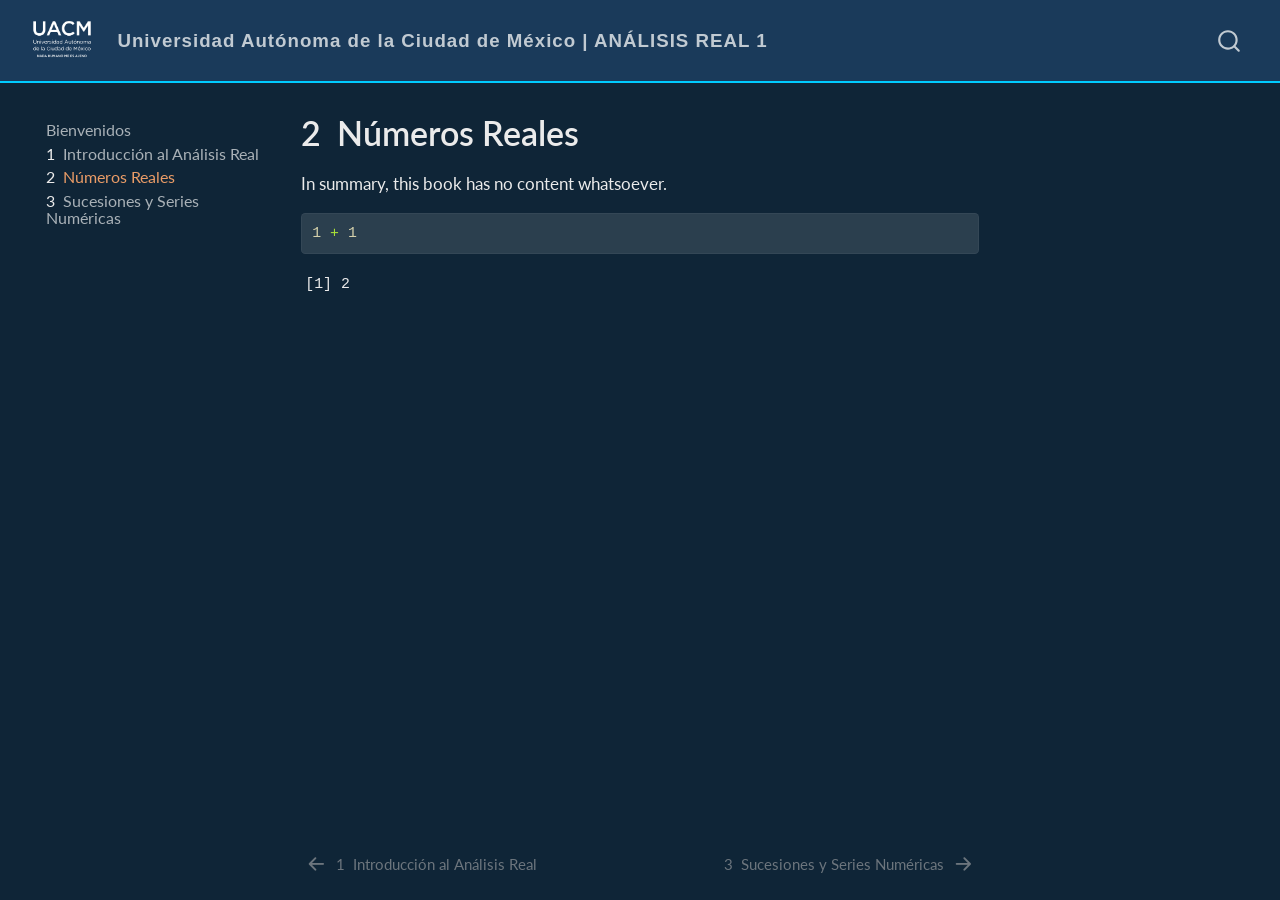
<file: _book/summary.html>
<!DOCTYPE html>
<html xmlns="http://www.w3.org/1999/xhtml" lang="en" xml:lang="en"><head>

<meta charset="utf-8">
<meta name="generator" content="quarto-1.9.37">

<meta name="viewport" content="width=device-width, initial-scale=1.0, user-scalable=yes">


<title>2&nbsp; Números Reales – Análisis Real 1</title>
<style>
/* Default styles provided by pandoc.
** See https://pandoc.org/MANUAL.html#variables-for-html for config info.
*/
code{white-space: pre-wrap;}
span.smallcaps{font-variant: small-caps;}
div.columns{display: flex; gap: min(4vw, 1.5em);}
div.column{flex: auto; overflow-x: auto;}
div.hanging-indent{margin-left: 1.5em; text-indent: -1.5em;}
ul.task-list{list-style: none;}
ul.task-list li input[type="checkbox"] {
  width: 0.8em;
  margin: 0 0.8em 0.2em -1em; /* quarto-specific, see https://github.com/quarto-dev/quarto-cli/issues/4556 */ 
  vertical-align: middle;
}
/* CSS for syntax highlighting */
html { -webkit-text-size-adjust: 100%; }
pre > code.sourceCode { white-space: pre; position: relative; }
pre > code.sourceCode > span { display: inline-block; line-height: 1.25; }
pre > code.sourceCode > span:empty { height: 1.2em; }
.sourceCode { overflow: visible; }
code.sourceCode > span { color: inherit; text-decoration: inherit; }
div.sourceCode { margin: 1em 0; }
pre.sourceCode { margin: 0; }
@media screen {
div.sourceCode { overflow: auto; }
}
@media print {
pre > code.sourceCode { white-space: pre-wrap; }
pre > code.sourceCode > span { text-indent: -5em; padding-left: 5em; }
}
pre.numberSource code
  { counter-reset: source-line 0; }
pre.numberSource code > span
  { position: relative; left: -4em; counter-increment: source-line; }
pre.numberSource code > span > a:first-child::before
  { content: counter(source-line);
    position: relative; left: -1em; text-align: right; vertical-align: baseline;
    border: none; display: inline-block;
    -webkit-touch-callout: none; -webkit-user-select: none;
    -khtml-user-select: none; -moz-user-select: none;
    -ms-user-select: none; user-select: none;
    padding: 0 4px; width: 4em;
  }
pre.numberSource { margin-left: 3em;  padding-left: 4px; }
div.sourceCode
  {   }
@media screen {
pre > code.sourceCode > span > a:first-child::before { text-decoration: underline; }
}
</style>


<script src="site_libs/quarto-nav/quarto-nav.js"></script>
<script src="site_libs/quarto-nav/headroom.min.js"></script>
<script src="site_libs/clipboard/clipboard.min.js"></script>
<script src="site_libs/quarto-search/autocomplete.umd.js"></script>
<script src="site_libs/quarto-search/fuse.min.js"></script>
<script src="site_libs/quarto-search/quarto-search.js"></script>
<meta name="quarto:offset" content="./">
<link href="./sucesiones.html" rel="next">
<link href="./intro.html" rel="prev">
<script src="site_libs/quarto-html/quarto.js" type="module"></script>
<script src="site_libs/quarto-html/tabsets/tabsets.js" type="module"></script>
<script src="site_libs/quarto-html/popper.min.js"></script>
<script src="site_libs/quarto-html/tippy.umd.min.js"></script>
<script src="site_libs/quarto-html/anchor.min.js"></script>
<link href="site_libs/quarto-html/tippy.css" rel="stylesheet">
<link href="site_libs/quarto-html/quarto-syntax-highlighting-dark-d0ae9245876894da5ac7e18953ecc5cc.css" rel="stylesheet" id="quarto-text-highlighting-styles">
<script src="site_libs/bootstrap/bootstrap.min.js"></script>
<link href="site_libs/bootstrap/bootstrap-icons.css" rel="stylesheet">
<link href="site_libs/bootstrap/bootstrap-68c05cdf51d28862f4bd54c3a7da3d1f.min.css" rel="stylesheet" append-hash="true" id="quarto-bootstrap" data-mode="dark">
<script id="quarto-search-options" type="application/json">{
  "location": "navbar",
  "copy-button": false,
  "collapse-after": 3,
  "panel-placement": "end",
  "type": "overlay",
  "limit": 50,
  "keyboard-shortcut": [
    "f",
    "/",
    "s"
  ],
  "show-item-context": false,
  "language": {
    "search-no-results-text": "No results",
    "search-matching-documents-text": "matching documents",
    "search-copy-link-title": "Copy link to search",
    "search-hide-matches-text": "Hide additional matches",
    "search-more-match-text": "more match in this document",
    "search-more-matches-text": "more matches in this document",
    "search-clear-button-title": "Clear",
    "search-text-placeholder": "",
    "search-detached-cancel-button-title": "Cancel",
    "search-submit-button-title": "Submit",
    "search-label": "Search"
  }
}</script>


<link rel="stylesheet" href="custom.css">
</head>

<body class="nav-sidebar floating nav-fixed quarto-light">

<div id="quarto-search-results"></div>
  <header id="quarto-header" class="headroom fixed-top">
    <nav class="navbar navbar-expand-lg " data-bs-theme="dark">
      <div class="navbar-container container-fluid">
      <div class="navbar-brand-container mx-auto">
    <a href="./index.html" class="navbar-brand navbar-brand-logo">
    <img src="./UACM.png" alt="" class="navbar-logo light-content">
    <img src="./UACM.png" alt="" class="navbar-logo dark-content">
    </a>
    <a class="navbar-brand" href="./index.html">
    <span class="navbar-title">Universidad Autónoma de la Ciudad de México | ANÁLISIS REAL 1</span>
    </a>
  </div>
        <div class="quarto-navbar-tools tools-end">
</div>
          <div id="quarto-search" class="" title="Search"></div>
      </div> <!-- /container-fluid -->
    </nav>
  <nav class="quarto-secondary-nav">
    <div class="container-fluid d-flex">
      <button type="button" class="quarto-btn-toggle btn" data-bs-toggle="collapse" role="button" data-bs-target=".quarto-sidebar-collapse-item" aria-controls="quarto-sidebar" aria-expanded="false" aria-label="Toggle sidebar navigation" onclick="if (window.quartoToggleHeadroom) { window.quartoToggleHeadroom(); }">
        <i class="bi bi-layout-text-sidebar-reverse"></i>
      </button>
        <nav class="quarto-page-breadcrumbs" aria-label="breadcrumb"><ol class="breadcrumb"><li class="breadcrumb-item"><a href="./summary.html"><span class="chapter-number">2</span>&nbsp; <span class="chapter-title">Números Reales</span></a></li></ol></nav>
        <a class="flex-grow-1" role="navigation" data-bs-toggle="collapse" data-bs-target=".quarto-sidebar-collapse-item" aria-controls="quarto-sidebar" aria-expanded="false" aria-label="Toggle sidebar navigation" onclick="if (window.quartoToggleHeadroom) { window.quartoToggleHeadroom(); }">      
        </a>
    </div>
  </nav>
</header>
<!-- content -->
<div id="quarto-content" class="quarto-container page-columns page-rows-contents page-layout-article page-navbar">
<!-- sidebar -->
  <nav id="quarto-sidebar" class="sidebar collapse collapse-horizontal quarto-sidebar-collapse-item sidebar-navigation floating overflow-auto">
    <div class="sidebar-menu-container"> 
    <ul class="list-unstyled mt-1">
        <li class="sidebar-item">
  <div class="sidebar-item-container"> 
  <a href="./index.html" class="sidebar-item-text sidebar-link">
 <span class="menu-text">Bienvenidos</span></a>
  </div>
</li>
        <li class="sidebar-item">
  <div class="sidebar-item-container"> 
  <a href="./intro.html" class="sidebar-item-text sidebar-link">
 <span class="menu-text"><span class="chapter-number">1</span>&nbsp; <span class="chapter-title">Introducción al Análisis Real</span></span></a>
  </div>
</li>
        <li class="sidebar-item">
  <div class="sidebar-item-container"> 
  <a href="./summary.html" class="sidebar-item-text sidebar-link active">
 <span class="menu-text"><span class="chapter-number">2</span>&nbsp; <span class="chapter-title">Números Reales</span></span></a>
  </div>
</li>
        <li class="sidebar-item">
  <div class="sidebar-item-container"> 
  <a href="./sucesiones.html" class="sidebar-item-text sidebar-link">
 <span class="menu-text"><span class="chapter-number">3</span>&nbsp; <span class="chapter-title">Sucesiones y Series Numéricas</span></span></a>
  </div>
</li>
    </ul>
    </div>
</nav>
<div id="quarto-sidebar-glass" class="quarto-sidebar-collapse-item" data-bs-toggle="collapse" data-bs-target=".quarto-sidebar-collapse-item"></div>
<!-- margin-sidebar -->
    <div id="quarto-margin-sidebar" class="sidebar margin-sidebar zindex-bottom">
        
    </div>
<!-- main -->
<main class="content" id="quarto-document-content">

<header id="title-block-header" class="quarto-title-block default">
<div class="quarto-title">
<h1 class="title"><span class="chapter-number">2</span>&nbsp; <span class="chapter-title">Números Reales</span></h1>
</div>



<div class="quarto-title-meta">

    
  
    
  </div>
  


</header>


<p>In summary, this book has no content whatsoever.</p>
<div class="cell">
<div class="code-copy-outer-scaffold"><div class="sourceCode cell-code" id="cb1"><pre class="sourceCode r code-with-copy"><code class="sourceCode r"><span id="cb1-1"><a href="#cb1-1" aria-hidden="true" tabindex="-1"></a><span class="dv">1</span> <span class="sc">+</span> <span class="dv">1</span></span></code></pre></div><button title="Copy to Clipboard" class="code-copy-button"><i class="bi"></i></button></div>
<div class="cell-output cell-output-stdout">
<pre><code>[1] 2</code></pre>
</div>
</div>



</main> <!-- /main -->
<script id="quarto-html-after-body" type="application/javascript">
  window.document.addEventListener("DOMContentLoaded", function (event) {
    const icon = "";
    const anchorJS = new window.AnchorJS();
    anchorJS.options = {
      placement: 'right',
      icon: icon
    };
    anchorJS.add('.anchored');
    const isCodeAnnotation = (el) => {
      for (const clz of el.classList) {
        if (clz.startsWith('code-annotation-')) {                     
          return true;
        }
      }
      return false;
    }
    const onCopySuccess = function(e) {
      // button target
      const button = e.trigger;
      // don't keep focus
      button.blur();
      // flash "checked"
      button.classList.add('code-copy-button-checked');
      var currentTitle = button.getAttribute("title");
      button.setAttribute("title", "Copied!");
      let tooltip;
      if (window.bootstrap) {
        button.setAttribute("data-bs-toggle", "tooltip");
        button.setAttribute("data-bs-placement", "left");
        button.setAttribute("data-bs-title", "Copied!");
        tooltip = new bootstrap.Tooltip(button, 
          { trigger: "manual", 
            customClass: "code-copy-button-tooltip",
            offset: [0, -8]});
        tooltip.show();    
      }
      setTimeout(function() {
        if (tooltip) {
          tooltip.hide();
          button.removeAttribute("data-bs-title");
          button.removeAttribute("data-bs-toggle");
          button.removeAttribute("data-bs-placement");
        }
        button.setAttribute("title", currentTitle);
        button.classList.remove('code-copy-button-checked');
      }, 1000);
      // clear code selection
      e.clearSelection();
    }
    const getTextToCopy = function(trigger) {
      const outerScaffold = trigger.parentElement.cloneNode(true);
      const codeEl = outerScaffold.querySelector('code');
      for (const childEl of codeEl.children) {
        if (isCodeAnnotation(childEl)) {
          childEl.remove();
        }
      }
      return codeEl.innerText;
    }
    const clipboard = new window.ClipboardJS('.code-copy-button:not([data-in-quarto-modal])', {
      text: getTextToCopy
    });
    clipboard.on('success', onCopySuccess);
    if (window.document.getElementById('quarto-embedded-source-code-modal')) {
      const clipboardModal = new window.ClipboardJS('.code-copy-button[data-in-quarto-modal]', {
        text: getTextToCopy,
        container: window.document.getElementById('quarto-embedded-source-code-modal')
      });
      clipboardModal.on('success', onCopySuccess);
    }
      var localhostRegex = new RegExp(/^(?:http|https):\/\/localhost\:?[0-9]*\//);
      var mailtoRegex = new RegExp(/^mailto:/);
        var filterRegex = new RegExp('/' + window.location.host + '/');
      var isInternal = (href) => {
          return filterRegex.test(href) || localhostRegex.test(href) || mailtoRegex.test(href);
      }
      // Inspect non-navigation links and adorn them if external
     var links = window.document.querySelectorAll('a[href]:not(.nav-link):not(.navbar-brand):not(.toc-action):not(.sidebar-link):not(.sidebar-item-toggle):not(.pagination-link):not(.no-external):not([aria-hidden]):not(.dropdown-item):not(.quarto-navigation-tool):not(.about-link)');
      for (var i=0; i<links.length; i++) {
        const link = links[i];
        if (!isInternal(link.href)) {
          // undo the damage that might have been done by quarto-nav.js in the case of
          // links that we want to consider external
          if (link.dataset.originalHref !== undefined) {
            link.href = link.dataset.originalHref;
          }
        }
      }
    function tippyHover(el, contentFn, onTriggerFn, onUntriggerFn) {
      const config = {
        allowHTML: true,
        maxWidth: 500,
        delay: 100,
        arrow: false,
        appendTo: function(el) {
            return el.parentElement;
        },
        interactive: true,
        interactiveBorder: 10,
        theme: 'quarto',
        placement: 'bottom-start',
      };
      if (contentFn) {
        config.content = contentFn;
      }
      if (onTriggerFn) {
        config.onTrigger = onTriggerFn;
      }
      if (onUntriggerFn) {
        config.onUntrigger = onUntriggerFn;
      }
      window.tippy(el, config); 
    }
    const noterefs = window.document.querySelectorAll('a[role="doc-noteref"]');
    for (var i=0; i<noterefs.length; i++) {
      const ref = noterefs[i];
      tippyHover(ref, function() {
        // use id or data attribute instead here
        let href = ref.getAttribute('data-footnote-href') || ref.getAttribute('href');
        try { href = new URL(href).hash; } catch {}
        const id = href.replace(/^#\/?/, "");
        const note = window.document.getElementById(id);
        if (note) {
          return note.innerHTML;
        } else {
          return "";
        }
      });
    }
    const xrefs = window.document.querySelectorAll('a.quarto-xref');
    const processXRef = (id, note) => {
      // Strip column container classes
      const stripColumnClz = (el) => {
        el.classList.remove("page-full", "page-columns");
        if (el.children) {
          for (const child of el.children) {
            stripColumnClz(child);
          }
        }
      }
      stripColumnClz(note)
      if (id === null || id.startsWith('sec-')) {
        // Special case sections, only their first couple elements
        const container = document.createElement("div");
        if (note.children && note.children.length > 2) {
          container.appendChild(note.children[0].cloneNode(true));
          for (let i = 1; i < note.children.length; i++) {
            const child = note.children[i];
            if (child.tagName === "P" && child.innerText === "") {
              continue;
            } else {
              container.appendChild(child.cloneNode(true));
              break;
            }
          }
          if (window.Quarto?.typesetMath) {
            window.Quarto.typesetMath(container);
          }
          return container.innerHTML
        } else {
          if (window.Quarto?.typesetMath) {
            window.Quarto.typesetMath(note);
          }
          return note.innerHTML;
        }
      } else {
        // Remove any anchor links if they are present
        const anchorLink = note.querySelector('a.anchorjs-link');
        if (anchorLink) {
          anchorLink.remove();
        }
        if (window.Quarto?.typesetMath) {
          window.Quarto.typesetMath(note);
        }
        if (note.classList.contains("callout")) {
          return note.outerHTML;
        } else {
          return note.innerHTML;
        }
      }
    }
    for (var i=0; i<xrefs.length; i++) {
      const xref = xrefs[i];
      tippyHover(xref, undefined, function(instance) {
        instance.disable();
        let url = xref.getAttribute('href');
        let hash = undefined; 
        if (url.startsWith('#')) {
          hash = url;
        } else {
          try { hash = new URL(url).hash; } catch {}
        }
        if (hash) {
          const id = hash.replace(/^#\/?/, "");
          const note = window.document.getElementById(id);
          if (note !== null) {
            try {
              const html = processXRef(id, note.cloneNode(true));
              instance.setContent(html);
            } finally {
              instance.enable();
              instance.show();
            }
          } else {
            // See if we can fetch this
            fetch(url.split('#')[0])
            .then(res => res.text())
            .then(html => {
              const parser = new DOMParser();
              const htmlDoc = parser.parseFromString(html, "text/html");
              const note = htmlDoc.getElementById(id);
              if (note !== null) {
                const html = processXRef(id, note);
                instance.setContent(html);
              } 
            }).finally(() => {
              instance.enable();
              instance.show();
            });
          }
        } else {
          // See if we can fetch a full url (with no hash to target)
          // This is a special case and we should probably do some content thinning / targeting
          fetch(url)
          .then(res => res.text())
          .then(html => {
            const parser = new DOMParser();
            const htmlDoc = parser.parseFromString(html, "text/html");
            const note = htmlDoc.querySelector('main.content');
            if (note !== null) {
              // This should only happen for chapter cross references
              // (since there is no id in the URL)
              // remove the first header
              if (note.children.length > 0 && note.children[0].tagName === "HEADER") {
                note.children[0].remove();
              }
              const html = processXRef(null, note);
              instance.setContent(html);
            } 
          }).finally(() => {
            instance.enable();
            instance.show();
          });
        }
      }, function(instance) {
      });
    }
        let selectedAnnoteEl;
        const selectorForAnnotation = ( cell, annotation) => {
          let cellAttr = 'data-code-cell="' + cell + '"';
          let lineAttr = 'data-code-annotation="' +  annotation + '"';
          const selector = 'span[' + cellAttr + '][' + lineAttr + ']';
          return selector;
        }
        const selectCodeLines = (annoteEl) => {
          const doc = window.document;
          const targetCell = annoteEl.getAttribute("data-target-cell");
          const targetAnnotation = annoteEl.getAttribute("data-target-annotation");
          const annoteSpan = window.document.querySelector(selectorForAnnotation(targetCell, targetAnnotation));
          const lines = annoteSpan.getAttribute("data-code-lines").split(",");
          const lineIds = lines.map((line) => {
            return targetCell + "-" + line;
          })
          let top = null;
          let height = null;
          let parent = null;
          if (lineIds.length > 0) {
              //compute the position of the single el (top and bottom and make a div)
              const el = window.document.getElementById(lineIds[0]);
              top = el.offsetTop;
              height = el.offsetHeight;
              parent = el.parentElement.parentElement;
            if (lineIds.length > 1) {
              const lastEl = window.document.getElementById(lineIds[lineIds.length - 1]);
              const bottom = lastEl.offsetTop + lastEl.offsetHeight;
              height = bottom - top;
            }
            if (top !== null && height !== null && parent !== null) {
              // cook up a div (if necessary) and position it 
              let div = window.document.getElementById("code-annotation-line-highlight");
              if (div === null) {
                div = window.document.createElement("div");
                div.setAttribute("id", "code-annotation-line-highlight");
                div.style.position = 'absolute';
                parent.appendChild(div);
              }
              div.style.top = top - 2 + "px";
              div.style.height = height + 4 + "px";
              div.style.left = 0;
              let gutterDiv = window.document.getElementById("code-annotation-line-highlight-gutter");
              if (gutterDiv === null) {
                gutterDiv = window.document.createElement("div");
                gutterDiv.setAttribute("id", "code-annotation-line-highlight-gutter");
                gutterDiv.style.position = 'absolute';
                const codeCell = window.document.getElementById(targetCell);
                const gutter = codeCell.querySelector('.code-annotation-gutter');
                gutter.appendChild(gutterDiv);
              }
              gutterDiv.style.top = top - 2 + "px";
              gutterDiv.style.height = height + 4 + "px";
            }
            selectedAnnoteEl = annoteEl;
          }
        };
        const unselectCodeLines = () => {
          const elementsIds = ["code-annotation-line-highlight", "code-annotation-line-highlight-gutter"];
          elementsIds.forEach((elId) => {
            const div = window.document.getElementById(elId);
            if (div) {
              div.remove();
            }
          });
          selectedAnnoteEl = undefined;
        };
          // Handle positioning of the toggle
      window.addEventListener(
        "resize",
        throttle(() => {
          elRect = undefined;
          if (selectedAnnoteEl) {
            selectCodeLines(selectedAnnoteEl);
          }
        }, 10)
      );
      function throttle(fn, ms) {
      let throttle = false;
      let timer;
        return (...args) => {
          if(!throttle) { // first call gets through
              fn.apply(this, args);
              throttle = true;
          } else { // all the others get throttled
              if(timer) clearTimeout(timer); // cancel #2
              timer = setTimeout(() => {
                fn.apply(this, args);
                timer = throttle = false;
              }, ms);
          }
        };
      }
        // Attach click handler to the DT
        const annoteDls = window.document.querySelectorAll('dt[data-target-cell]');
        for (const annoteDlNode of annoteDls) {
          annoteDlNode.addEventListener('click', (event) => {
            const clickedEl = event.target;
            if (clickedEl !== selectedAnnoteEl) {
              unselectCodeLines();
              const activeEl = window.document.querySelector('dt[data-target-cell].code-annotation-active');
              if (activeEl) {
                activeEl.classList.remove('code-annotation-active');
              }
              selectCodeLines(clickedEl);
              clickedEl.classList.add('code-annotation-active');
            } else {
              // Unselect the line
              unselectCodeLines();
              clickedEl.classList.remove('code-annotation-active');
            }
          });
        }
    const findCites = (el) => {
      const parentEl = el.parentElement;
      if (parentEl) {
        const cites = parentEl.dataset.cites;
        if (cites) {
          return {
            el,
            cites: cites.split(' ')
          };
        } else {
          return findCites(el.parentElement)
        }
      } else {
        return undefined;
      }
    };
    var bibliorefs = window.document.querySelectorAll('a[role="doc-biblioref"]');
    for (var i=0; i<bibliorefs.length; i++) {
      const ref = bibliorefs[i];
      const citeInfo = findCites(ref);
      if (citeInfo) {
        tippyHover(citeInfo.el, function() {
          var popup = window.document.createElement('div');
          citeInfo.cites.forEach(function(cite) {
            var citeDiv = window.document.createElement('div');
            citeDiv.classList.add('hanging-indent');
            citeDiv.classList.add('csl-entry');
            var biblioDiv = window.document.getElementById('ref-' + cite);
            if (biblioDiv) {
              citeDiv.innerHTML = biblioDiv.innerHTML;
            }
            popup.appendChild(citeDiv);
          });
          return popup.innerHTML;
        });
      }
    }
  });
  </script>
<nav class="page-navigation">
  <div class="nav-page nav-page-previous">
      <a href="./intro.html" class="pagination-link" aria-label="Introducción al Análisis Real">
        <i class="bi bi-arrow-left-short"></i> <span class="nav-page-text"><span class="chapter-number">1</span>&nbsp; <span class="chapter-title">Introducción al Análisis Real</span></span>
      </a>          
  </div>
  <div class="nav-page nav-page-next">
      <a href="./sucesiones.html" class="pagination-link" aria-label="Sucesiones y Series Numéricas">
        <span class="nav-page-text"><span class="chapter-number">3</span>&nbsp; <span class="chapter-title">Sucesiones y Series Numéricas</span></span> <i class="bi bi-arrow-right-short"></i>
      </a>
  </div>
</nav>
</div> <!-- /content -->




</body></html>
</file>
<file: _book/site_libs/quarto-html/tippy.css>
.tippy-box[data-animation=fade][data-state=hidden]{opacity:0}[data-tippy-root]{max-width:calc(100vw - 10px)}.tippy-box{position:relative;background-color:#333;color:#fff;border-radius:4px;font-size:14px;line-height:1.4;white-space:normal;outline:0;transition-property:transform,visibility,opacity}.tippy-box[data-placement^=top]>.tippy-arrow{bottom:0}.tippy-box[data-placement^=top]>.tippy-arrow:before{bottom:-7px;left:0;border-width:8px 8px 0;border-top-color:initial;transform-origin:center top}.tippy-box[data-placement^=bottom]>.tippy-arrow{top:0}.tippy-box[data-placement^=bottom]>.tippy-arrow:before{top:-7px;left:0;border-width:0 8px 8px;border-bottom-color:initial;transform-origin:center bottom}.tippy-box[data-placement^=left]>.tippy-arrow{right:0}.tippy-box[data-placement^=left]>.tippy-arrow:before{border-width:8px 0 8px 8px;border-left-color:initial;right:-7px;transform-origin:center left}.tippy-box[data-placement^=right]>.tippy-arrow{left:0}.tippy-box[data-placement^=right]>.tippy-arrow:before{left:-7px;border-width:8px 8px 8px 0;border-right-color:initial;transform-origin:center right}.tippy-box[data-inertia][data-state=visible]{transition-timing-function:cubic-bezier(.54,1.5,.38,1.11)}.tippy-arrow{width:16px;height:16px;color:#333}.tippy-arrow:before{content:"";position:absolute;border-color:transparent;border-style:solid}.tippy-content{position:relative;padding:5px 9px;z-index:1}
</file>
<file: _book/site_libs/quarto-html/quarto-syntax-highlighting-dark-d0ae9245876894da5ac7e18953ecc5cc.css>
/* quarto syntax highlight colors */
:root {
  --quarto-hl-al-color: #f07178;
  --quarto-hl-an-color: #d4d0ab;
  --quarto-hl-at-color: #00e0e0;
  --quarto-hl-bn-color: #d4d0ab;
  --quarto-hl-bu-color: #abe338;
  --quarto-hl-ch-color: #abe338;
  --quarto-hl-co-color: #f8f8f2;
  --quarto-hl-cv-color: #ffd700;
  --quarto-hl-cn-color: #ffd700;
  --quarto-hl-cf-color: #ffa07a;
  --quarto-hl-dt-color: #ffa07a;
  --quarto-hl-dv-color: #d4d0ab;
  --quarto-hl-do-color: #f8f8f2;
  --quarto-hl-er-color: #f07178;
  --quarto-hl-ex-color: #00e0e0;
  --quarto-hl-fl-color: #d4d0ab;
  --quarto-hl-fu-color: #ffa07a;
  --quarto-hl-im-color: #abe338;
  --quarto-hl-in-color: #d4d0ab;
  --quarto-hl-kw-color: #ffa07a;
  --quarto-hl-op-color: #ffa07a;
  --quarto-hl-ot-color: #00e0e0;
  --quarto-hl-pp-color: #dcc6e0;
  --quarto-hl-re-color: #00e0e0;
  --quarto-hl-sc-color: #abe338;
  --quarto-hl-ss-color: #abe338;
  --quarto-hl-st-color: #abe338;
  --quarto-hl-va-color: #00e0e0;
  --quarto-hl-vs-color: #abe338;
  --quarto-hl-wa-color: #dcc6e0;
}

/* other quarto variables */
:root {
  --quarto-font-monospace: SFMono-Regular, Menlo, Monaco, Consolas, "Liberation Mono", "Courier New", monospace;
}

/* syntax highlight based on Pandoc's rules */
pre > code.sourceCode > span {
  color: #f8f8f2;
}

code.sourceCode > span {
  color: #f8f8f2;
}

div.sourceCode,
div.sourceCode pre.sourceCode {
  color: #f8f8f2;
}

/* Normal */
code span {
  color: #f8f8f2;
}

/* Alert */
code span.al {
  color: #f07178;
}

/* Annotation */
code span.an {
  color: #d4d0ab;
}

/* Attribute */
code span.at {
  color: #00e0e0;
}

/* BaseN */
code span.bn {
  color: #d4d0ab;
}

/* BuiltIn */
code span.bu {
  color: #abe338;
}

/* ControlFlow */
code span.cf {
  font-weight: bold;
  color: #ffa07a;
}

/* Char */
code span.ch {
  color: #abe338;
}

/* Constant */
code span.cn {
  color: #ffd700;
}

/* Comment */
code span.co {
  font-style: italic;
  color: #f8f8f2;
}

/* CommentVar */
code span.cv {
  color: #ffd700;
}

/* Documentation */
code span.do {
  color: #f8f8f2;
}

/* DataType */
code span.dt {
  color: #ffa07a;
}

/* DecVal */
code span.dv {
  color: #d4d0ab;
}

/* Error */
code span.er {
  color: #f07178;
  text-decoration: underline;
}

/* Extension */
code span.ex {
  font-weight: bold;
  color: #00e0e0;
}

/* Float */
code span.fl {
  color: #d4d0ab;
}

/* Function */
code span.fu {
  color: #ffa07a;
}

/* Import */
code span.im {
  color: #abe338;
}

/* Information */
code span.in {
  color: #d4d0ab;
}

/* Keyword */
code span.kw {
  font-weight: bold;
  color: #ffa07a;
}

/* Operator */
code span.op {
  color: #ffa07a;
}

/* Other */
code span.ot {
  color: #00e0e0;
}

/* Preprocessor */
code span.pp {
  color: #dcc6e0;
}

/* RegionMarker */
code span.re {
  background-color: #f8f8f2;
  color: #00e0e0;
}

/* SpecialChar */
code span.sc {
  color: #abe338;
}

/* SpecialString */
code span.ss {
  color: #abe338;
}

/* String */
code span.st {
  color: #abe338;
}

/* Variable */
code span.va {
  color: #00e0e0;
}

/* VerbatimString */
code span.vs {
  color: #abe338;
}

/* Warning */
code span.wa {
  color: #dcc6e0;
}

.prevent-inlining {
  content: "</";
}

/*# sourceMappingURL=e2dac9153eaf3c552d5043f9565d03d7.css.map */
</file>
<file: _book/custom.css>
/* Color del encabezado (donde dice Teorema) */
.callout-tip.callout-style-default > .callout-header {
  background-color: #1a3a5a !important; /* Un azul petróleo oscuro */
  color: #00d4ff !important;           /* Texto azul cian brillante */
  border-bottom: 1px solid #00d4ff;
}

/* Color del cuerpo de la caja */
.callout-tip.callout-style-default {
  border-left-color: #00d4ff !important; /* Borde lateral brillante */
  background-color: #0d1a26 !important;  /* Fondo muy oscuro para el contenido */
}

/* Hacer que la barra de navegación sea un poco más alta */
.navbar {
  padding-top: 10px;
  padding-bottom: 10px;
  border-bottom: 2px solid #00ccff; /* Línea decorativa abajo */
}

/* Estilo para el nombre de la Universidad y la Materia */
.navbar-title {
  font-weight: bold;
  letter-spacing: 1px;
  font-family: 'Segoe UI', Tahoma, Geneva, Verdana, sans-serif;
  font-size: 1.1rem;
}

/* Ajustar el tamaño del logo para que no se vea gigante ni pequeño */
.navbar-brand img {
  max-height: 50px;
  margin-right: 15px;
}

/* Mantener la barra siempre arriba (Sticky) */
header.quarto-header {
  position: sticky;
  top: 0;
  z-index: 1000;
}
</file>
